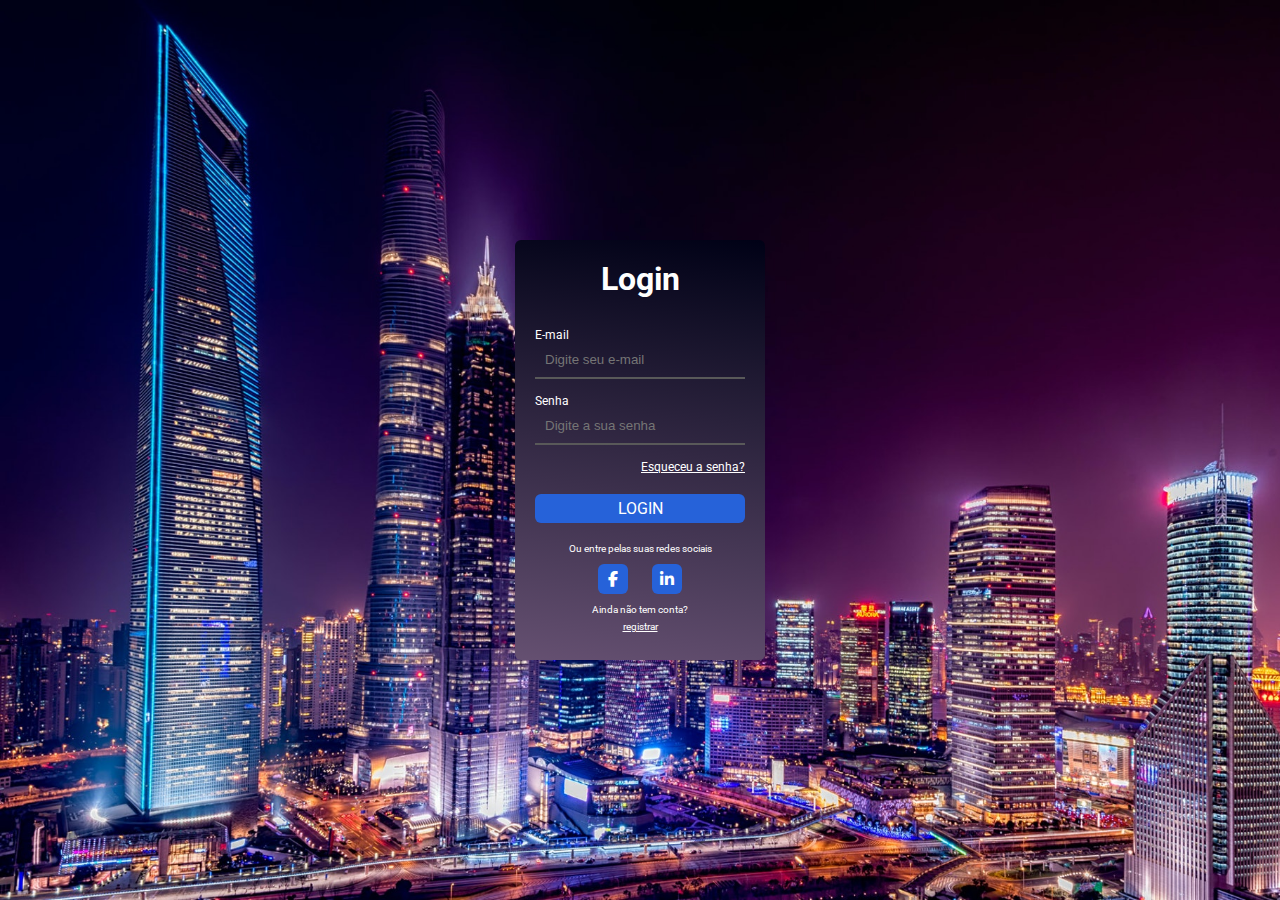
<file: index.html>
<!DOCTYPE html>
<html lang="pt-BR">
<head>
    <meta charset="UTF-8">
    <meta http-equiv="X-UA-Compatible" content="IE=edge">
    <meta name="viewport" content="width=device-width, initial-scale=1.0">
    <title>Login</title>
    <link rel="stylesheet" href="https://cdnjs.cloudflare.com/ajax/libs/font-awesome/6.1.1/css/all.min.css">
    <link rel="preconnect" href="https://fonts.googleapis.com">
    <link rel="preconnect" href="https://fonts.gstatic.com" crossorigin>
    <link href="https://fonts.googleapis.com/css2?family=Roboto:wght@400;700&display=swap" rel="stylesheet">
    <link rel="stylesheet" href="./login_page.css">
</head>
<body>
    <div class="container">
        <div class="login-box">
            <h1>Login</h1>
            <form action="">
                <label for="email">E-mail</label>
                <input type="email" name="email" id="email" placeholder="Digite seu e-mail" autocomplete="off">
                <label for="password">Senha</label>
                <input type="password" name="password" id="password" placeholder="Digite a sua senha">
                <a href="#" class="forgot-pass">Esqueceu a senha?</a>
                <a href="./home_page.html" class="button-submit">Login</a>
            </form>
            <p>Ou entre pelas suas redes sociais</p>
            <div class="social-container">
                <a href="https://www.facebook.com/" class="button-social facebook">
                    <i class="fa-brands fa-facebook-f"></i>
                </a>
                <a href="https://www.linkedin.com/" class="button-social linkedin">
                    <i class="fa-brands fa-linkedin-in"></i>
                </a>
            </div>
            <p>Ainda não tem conta?</p>
            <a href="#" class="registrar">registrar</a>
        </div>
    </div>
</body>
</html>
</file>
<file: login_page.css>
* {       /* aplica em todos os elementos html*/
    margin: 0;
    padding: 0;
    box-sizing: border-box;
}

body {
    font-family: 'Roboto', sans-serif;
    color: hsl(0, 0%, 100%);
}

.container {
    background-image: url(./img/pexels-peng-liu-169647.jpg); /*Coloca imagem */
    background-size: cover;
    width: 100vw; /* view port width - largura da tela do navegador */
    height: 100vh; /* view port height - comprimento da tela navegador */
    display: flex; /* modo de exibição do elemento */
    justify-content: center; /*justifica todo o conteúdo no eixo principal*/
    align-items: center; /*justica todo conteúdo no eixo inverso */
}

.login-box {
    /* background-color: hsla(0, 0%, 16%, 0.8); */
    background: linear-gradient(8deg, rgba(101,80,113,1) 0%, rgba(0,1,22,1) 100%, rgba(0,1,22,1) 100%); 
    border-radius: 6px;
    padding: 20px;
    width: 250px;
    height: 420px;
    text-align: center;
    backdrop-filter: blur(1px);
}

.login-box form {
    display: flex;
    flex-direction: column;
    padding-top: 30px;
}

.login-box input {
    margin-bottom: 15px;
    border: none;
    background-color: transparent;
    color: white;
    border-bottom: 2px solid hsl(0, 0%, 35%);
    padding: 10px;
}

.login-box input:focus {
    outline: none;
}

.login-box label {
    font-size: 12px;
    text-align: left;
}

.forgot-pass {
    font-size: 12px;
    color: hsl(0, 0%, 100%);
    text-align: right;
    display: block;
}

.button-submit {
    color: hsl(0, 0%, 100%);
    background-color: hsl(220, 70%, 50%);
    border-radius: 6px;
    padding: 5px;   /*aplica espaçamento interno */
    margin: 20px 0;
    text-decoration: none;
    text-transform: uppercase;
    transition: 0.3s;
}

.button-submit:hover {
    background-color: hsl(227, 38%, 17%);
}

.login-box p {
    color: hsl(0, 0%, 100%);
    text-align: center;
    font-size: 10px;
}

.social-container {
    margin: 10px;
}

.button-social .fa-brands {
    display: inline-flex;
    align-items: center;
    justify-content: center;
    width: 30px;
    height: 30px;
    margin-inline: 10px;
    border-radius: 6px;
    background-color: hsl(220, 70%, 50%);
    transition: background 0.3s;
}

.button-social .fa-brands:hover {
    background-color: hsl(227, 38%, 17%);
}

.button-social {
    color: hsl(0, 0%, 100%);
    text-decoration: none;
}

.registrar {
    font-size: 10px;
    color: hsl(0, 0%, 100%);
}
</file>
